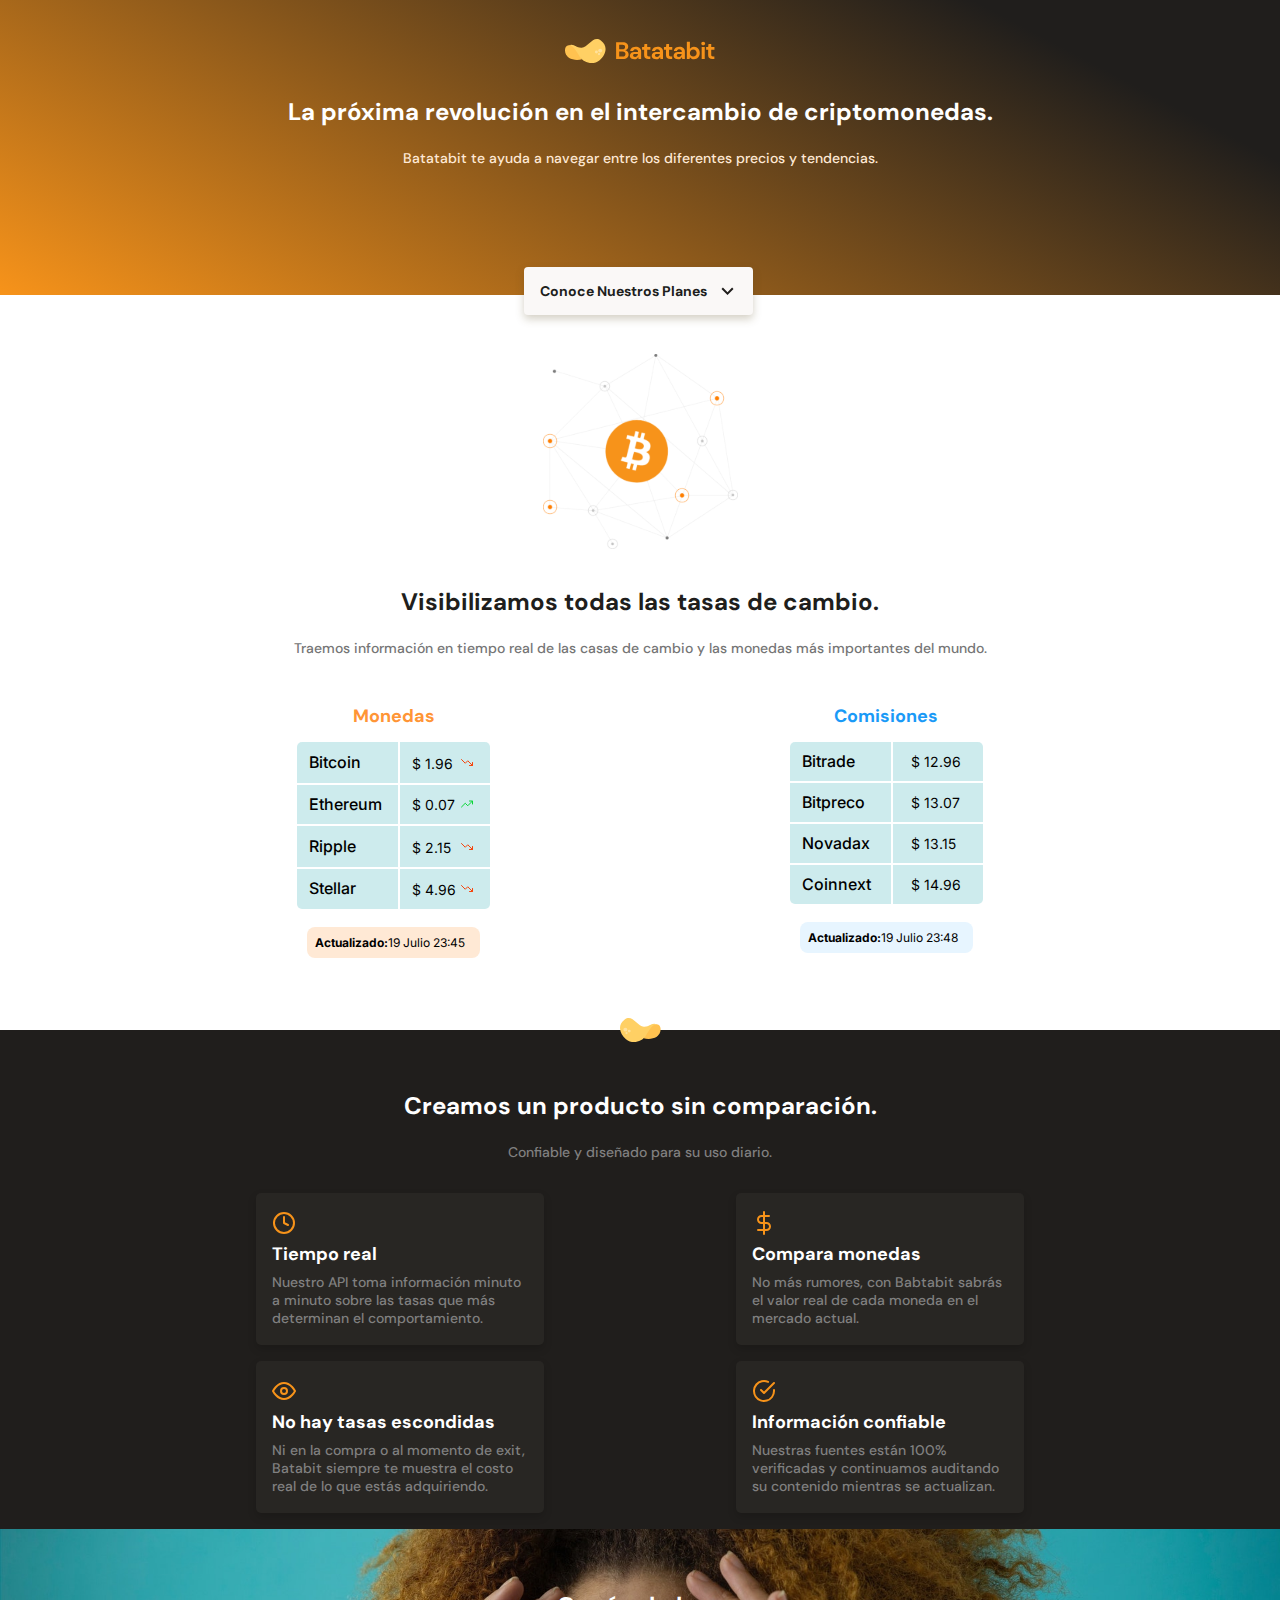
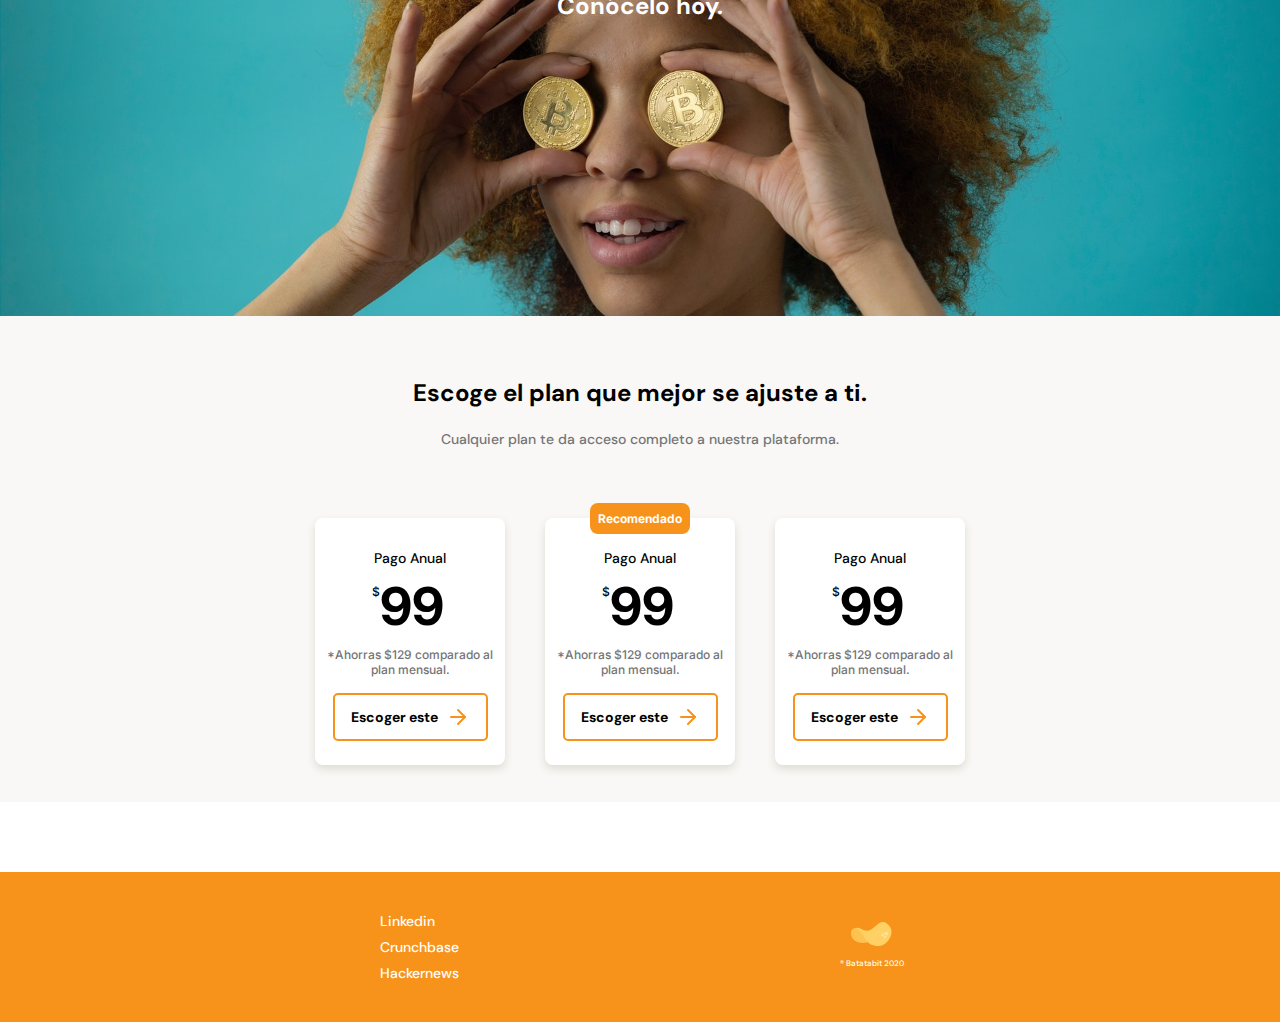
<file: index.html>
<!DOCTYPE html>
<html lang="es">
<head>
    <meta charset="UTF-8">
    <meta http-equiv="X-UA-Compatible" content="IE=edge">
    <meta name="viewport" content="width=device-width, initial-scale=1.0">
    <title>Mobile Firts</title>
    <link rel="stylesheet" href="style.css">
    <link rel="preconnect" href="https://fonts.googleapis.com">
    <link rel="preconnect" href="https://fonts.gstatic.com" crossorigin>
    <link href="https://fonts.googleapis.com/css2?family=DM+Sans:wght@400;500;700&family=Inter:wght@300;500;700&display=swap" rel="stylesheet"> 
    <link rel="preconnect" href="https://fonts.googleapis.com">
    <link rel="preconnect" href="https://fonts.gstatic.com" crossorigin>
    <link href="https://fonts.googleapis.com/css2?family=Inter:wght@300;500;700&display=swap" rel="stylesheet"> 
</head>
<body>
    <header>
        <img src="./assets/img/logo.svg" alt="" class="header--img">
        <div class="header--div">
            <h1 class="header-div-h1">La próxima revolución en el intercambio de criptomonedas.</h1>
            <p class="header-div-p">Batatabit te ayuda a navegar entre los diferentes precios y tendencias.</p>
            <a href="#planes" class="header-div-button"><p>Conoce Nuestros Planes</p><span></span></a>
        </div>
    </header>
    <main>
        <div class="main--bitcoin"></div>
        <div class="main-bit-h2">Visibilizamos todas las tasas de cambio.</div>
        <p class="main-bit-p">Traemos información en tiempo real de las casas de cambio y las monedas más importantes del mundo.</p>
        <div class="main--coins--container">
            <div class="main--coins--container1">
                <div class="main--coins">Monedas</div>
                <table>
                    <tr>
                        <td class="table--coin border--1"><span>Bitcoin</span></td>
                        <td class="table--money border--2"><span>$ 1.96</span><img src="./assets/icons/trending-down.svg" alt="" ></td>
                    </tr>
                    <tr>
                        <td class="table--coin"><span>Ethereum</span></td>
                        <td class="table--money"><span>$ 0.07</span><img src="./assets/icons/trending-up.svg" alt="" ></td>
                    </tr>
                    <tr>
                        <td class="table--coin"><span>Ripple</span></td>
                        <td class="table--money"><span>$ 2.15</span><img src="./assets/icons/trending-down.svg" alt="" ></td>
                    </tr>
                    <tr>
                        <td class="table--coin border--4"><span>Stellar</span></td>
                        <td class="table--money border--3"><span>$ 4.96</span><img src="./assets/icons/trending-down.svg" alt="" ></td>
                    </tr>
                </table>
                <div class="main--update"><span><b>Actualizado: </b>19 Julio 23:45</span></div>
            </div>
            <div class="main--coins--container2">
                <div class="main--coins-2">Comisiones</div>
                <table>
                    <tr>
                        <td class="table--coin border--1"><span>Bitrade</span></td>
                        <td class="table--money-2 border--2"><span>$ 12.96</span></td>
                    </tr>
                    <tr>
                        <td class="table--coin"><span>Bitpreco</span></td>
                        <td class="table--money-2"><span>$ 13.07</span></td>
                    </tr>
                    <tr>
                        <td class="table--coin"><span>Novadax</span></td>
                        <td class="table--money-2"><span>$ 13.15</span></td>
                    </tr>
                    <tr>
                        <td class="table--coin border--4"><span>Coinnext</span></td>
                        <td class="table--money-2 border--3"><span>$ 14.96</span></td>
                    </tr>
                </table>
                <div class="main--update-2"><span><b>Actualizado: </b>19 Julio 23:48</span></div>
            </div>
        </div>
        <section class="main--make-product">
            <img src="./assets/img/patata-1.svg" alt="" class="main--make-product-img">
            <h2>Creamos un producto sin comparación.</h2>
            <p class="main--make-product-p">Confiable y diseñado para su uso diario.</p>
            <div class="make-product">
                <div class="make-product--item">
                    <div class="product--item">
                        <img src="./assets/icons/clock.svg" alt="">
                        <h3>Tiempo real</h3>
                        <p>Nuestro API toma información minuto a minuto sobre las tasas que más determinan el comportamiento.</p>
                    </div>
                    <div class="product--item">
                        <img src="./assets/icons/eye.svg" alt="">
                        <h3>No hay tasas escondidas</h3>
                        <p>Ni en la compra o al momento de exit, Batabit siempre te muestra el costo real de lo que estás adquiriendo.</p>
                    </div>
                </div>
                <div class="make-product--item">
                    <div class="product--item">
                        <img src="./assets/icons/dollar-sign.svg" alt="">
                        <h3>Compara monedas</h3>
                        <p>No más rumores, con Babtabit sabrás el valor real de cada moneda en el mercado actual.</p>
                    </div>
                    <div class="product--item">
                        <img src="./assets/icons/check-circle.svg" alt="">
                        <h3>Información confiable</h3>
                        <p>Nuestras fuentes están 100% verificadas y continuamos auditando su contenido mientras se actualizan.</p>
                    </div>
                </div>
            </div>
        </section>
        <section class="section--bitcoin-baby">
            <h2>Conócelo hoy.</h2>
        </section>
        <section class="section--plan">
            <h2 class="section--plan--h2">Escoge el plan que mejor se ajuste a ti.</h2>
            <p class="section--plan--p">Cualquier plan te da acceso completo a nuestra plataforma.</p>
            <div class="section--plan--container" id="planes">
                <div class="section--plan--item">
                    <h3 class="plan--item-tittle">Pago Anual</h3>
                    <div class="plan--item-price">
                        <h5>$</h5>
                        <h2>99</h2>
                    </div>
                    <p class="plan--item-saving">*Ahorras $129 comparado al plan mensual.</p>
                    <a href="" class="plan--item-buttom"><h3>Escoger este</h3><span></span></a>
                </div>
                <div class="section--plan--item">
                    <h3 class="plan--item-recommended">Recomendado</h3>
                    <h3 class="plan--item-tittle">Pago Anual</h3>
                    <div class="plan--item-price">
                        <h5>$</h5>
                        <h2>99</h2>
                    </div>
                    <p class="plan--item-saving">*Ahorras $129 comparado al plan mensual.</p>
                    <a href="" href="" class="plan--item-buttom"><h3>Escoger este</h3><span></span></a>
                </div>
                <div class="section--plan--item">
                    <h3 class="plan--item-tittle">Pago Anual</h3>
                    <div class="plan--item-price">
                        <h5>$</h5>
                        <h2>99</h2>
                    </div>
                    <p class="plan--item-saving">*Ahorras $129 comparado al plan mensual.</p>
                    <a href="" class="plan--item-buttom"><h3>Escoger este</h3><span></span></a>
                </div> 
            </div>          
        </section>
    </main>
    <footer>
        <div class="footer--div-one">
            <a href="">Linkedin</a>
            <a href="">Crunchbase</a>
            <a href="">Hackernews</a>
        </div>
        <div class="footer--div-two">
            <img src="./assets/img/patata-2.svg" alt="">
            <h6>® Batatabit 2020</h6>
        </div>
    </footer>
</body>
</html>
</file>
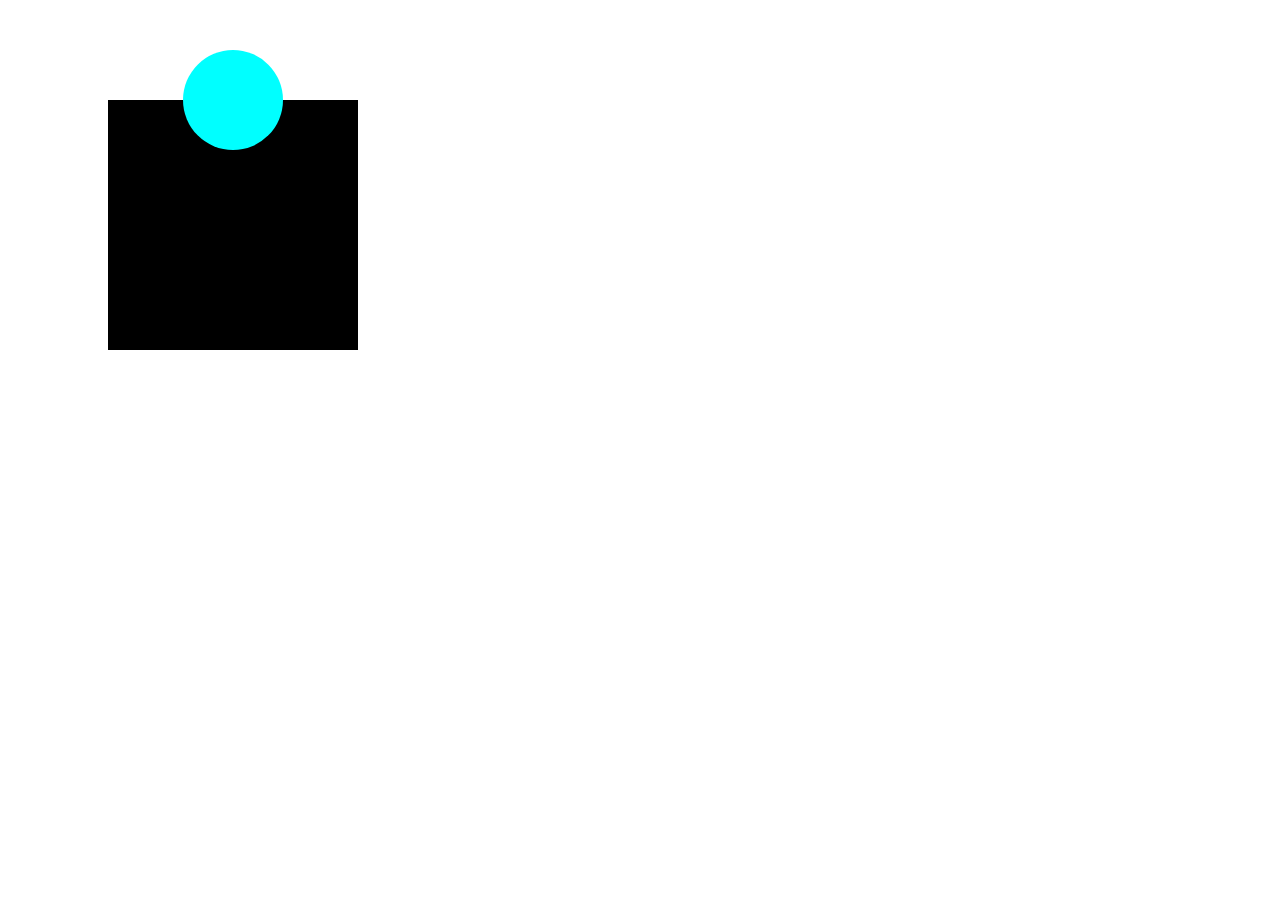
<file: indexx.html>
<!DOCTYPE html>
<html lang="en">
<head>
    <meta charset="UTF-8">
    <meta http-equiv="X-UA-Compatible" content="IE=edge">
    <meta name="viewport" content="width=device-width, initial-scale=1.0">
    <title>Document</title>
</head>
<style>
    .uno {
        width: 250px;
        height: 250px;
        background-color: black;
        position: relative;
        display: flex;
        justify-content: center;
        margin: 100px;
    }
    .dos {
        width: 100px;
        height: 100px;
        border-radius: 50%;
        background-color: aqua;
        position: absolute;
        margin: -50px;
    }
</style>
<body>
    <div class="uno">
        <div class="dos"></div>
    </div>
</body>
</html>
</file>
<file: style.css>
*{
    box-sizing: border-box;
    margin: 0;
    padding: 0;
}

html{
    font-size: 62.5%;
    font-family: 'DM Sans', sans-serif;
    scroll-behavior: smooth;
}

:root{
    --bitcoin-orange: #F7931A;
    --soft-orange: #FFE9D5;
    --secondary-blue: #1A9AF7;
    --soft-blue: #E7F5FF;
    --warm-black: #201E1C;
    --black: #282623;
    --gray: #BABABA;
    --just-white: #fff;
    --off-white: #FAF8F7
}

header{
    position: relative;
    display: flex;
    flex-direction: column;
    justify-content: center;
    width: 100%;
    min-width: 320px;
    height: 295px;
    text-align: center;
    background: linear-gradient(207.8deg, #201E1C 16.69%, #F7931A 100%);
}

header .header--img{
    width: 151px;
    height: 24px;
    margin-top: 39px;
    align-self: center;
}

header .header--div{
    width: 90%;
    min-width: 288px;
    max-width: 900px;
    height: 218px;
    margin-top: 36px;
    text-align: center;
    align-self: center;
}

header .header--div .header-div-h1 {
    font-size: 2.4rem;
    font-weight: bold;
    line-height: 2.6rem;
    color: var(--just-white);
}

header .header--div .header-div-p{
    font-size: 14px;
    font-weight: 500;
    line-height: 18px;
    color: var(--soft-orange);
    margin-top: 24px;
}

header .header--div .header-div-button{
    width: 229px;
    height: 48px;
    position: absolute;
    left: calc(50% - 116.5px);
    top: 235px;
    display: flex;
    text-decoration: none;
    margin-top: 32px;
    border-radius: 4px;
    box-shadow: 0px 4px 8px rgba(89, 73, 30, 0.26);
    padding-left: 16px;
    background-color: var(--off-white);
}

header .header--div .header-div-button p {
    font-weight: bold;
    font-size: 14px;
    line-height: 18px;
    margin: auto 0;
    text-decoration: none;
    color: var(--warm-black);
}

header .header--div .header-div-button span{
    display: inline-block;
    width: 24px;
    height: 24px;
    margin-left: 8px;
    margin-top: 12px;
    background-image: url("./assets/icons/arrow-down.svg");
}

main{
    width: 100%;
    height: auto;
    background-color: var(--just-white);
}

main .main--bitcoin{
    width: 195px;
    height: 195px;
    margin: 0 auto;
    margin-top: 59px;
    background-image: url("./assets/img/bitcoin-img.svg"); 
}

main .main-bit-h2{
    color: var(--warm-black);
    font-weight: bold;
    line-height: 26px;
    font-size: 2.4rem;
    text-align: center;
    margin-top: 40px;
}

main .main-bit-p {
    text-align: center;
    margin-top: 24px;
    font-size: 1.4rem;
    line-height: 18px;
    font-weight: 500;
    color: #757575;
} 

main .main--coins {
    width: 81px;
    font-size: 18px;
    line-height: 23px;
    font-weight: bold;
    color: #ff9536;
    margin: 0 auto;
    margin-top: 48px;
}

main .main--coins-2 {
    width: 105px;
    font-size: 18px;
    line-height: 23px;
    font-weight: bold;
    color: var(--secondary-blue);
    margin: 0 auto;
    margin-top: 48px;
}

@media (min-width: 640px) {
    .main--coins--container {
        display: flex;
        justify-content: space-evenly;
    }
    .main--coins--container1 {
        display: flex;
        flex-direction: column;
    }
    .main--coins--container2 {
        display: flex;
        flex-direction: column;
    }
}

main table{
    width: 197px;
    margin: 0 auto;
    margin-top: 12px;
}

tr .table--coin{
    font-family: 'Inter', sans-serif;
    font-style: normal;
    font-weight: 500;
    font-size: 1.6rem;
    line-height: 19px;
    color: black;
    width: 101px;
    height: 39px;
    background-color: #3fb3b942;
    border: rgba(0, 0, 0, 0);
}

tr .border--1 {
    border-radius: 5px 0px 0px 0px;
}

tr .border--2 {
    border-radius: 0px 5px 0px 0px;
}

tr .border--3 {
    border-radius: 0px 0px 5px 0px;
}

tr .border--4 {
    border-radius: 0px 0px 0px 5px;
}

tr .table--coin span {
    width: 77px;
    height: 19px;
    display: inline-block;
    margin: 10px 12px;
}

tr .table--money {
    font-family: 'Inter', sans-serif;
    font-style: normal;
    font-weight: normal;
    font-size: 1.4rem;
    line-height: 17px;
    color: black;
    width: 95px;
    height: 39px;
    background-color: #3fb3b942;
    border: rgba(0, 0, 0, 0);
}

tr .table--money-2 {
    font-family: 'Inter', sans-serif;
    font-style: normal;
    font-weight: normal;
    font-size: 1.4rem;
    line-height: 17px;
    color: black;
    width: 95px;
    height: 39px;
    background-color: #3fb3b942;
    border: rgba(0, 0, 0, 0);
}

tr .table--money span {
    display: inline-block;
    width: 49px;
    height: 17px;
    margin: 11px 0px;
    margin-left: 12px;
}

tr .table--money-2 span {
    display: inline-block;
    width: 52px;
    height: 17px;
    margin: 11px 0px;
    margin-left: 18px;
}

.table--money img {
    display: inline-block;
    margin-top: 13.5px;
    margin-right: 12px;
}

main .main--update {
    width: 173px;
    height: 31px;
    margin: 0 auto;
    margin-top: 16px;
    background-color: var(--soft-orange);
    border-radius: 8px;
}

main .main--update-2 {
    width: 173px;
    height: 31px;
    margin: 0 auto;
    margin-top: 16px;
    background-color: #E7F5FF;
    border-radius: 8px;
}

main .main--update span {
    display: inline-flex;
    font-size: 1.2rem;
    line-height: 15px;
    font-family: 'Inter', sans-serif;
    font-style: normal;
    margin: 8px;
}

main .main--update-2 span {
    display: inline-flex;
    font-size: 1.2rem;
    line-height: 15px;
    font-family: 'Inter', sans-serif;
    font-style: normal;
    margin: 8px;
}

main .main--make-product {
    background-color: var(--warm-black);
    position: relative;
    display: flex;
    flex-direction: column;
    align-items: center;
    margin-top: 72px;
}

main .main--make-product .main--make-product-img {
    margin-top: -12.5px;
}

main .main--make-product h2 {
    font-size: 24px;
    color: white;
    font-weight: bold;
    line-height: 26px;
    text-align: center;
    width: 80vw;
    margin-top: 50px;
}

main .main--make-product .main--make-product-p {
    font-size: 14px;
    color: #808080;
    font-weight: 500;
    line-height: 18px;
    text-align: center;
    width: 90vw;
    margin-top: 24px;
    margin-bottom: 32px;
}

main .main--make-product .make-product--item {
    display: flex;
    flex-direction: column;
}

main .main--make-product .make-product--item .product--item {
    width: 288px;
    height: 152px;
    background-color: var(--black);
    display: flex;
    flex-direction: column;
    justify-content: center;
    margin-bottom: 16px;
    border-radius: 5px;
    box-shadow: 0px 4px 8px rgba(0, 0, 0, 0.16);
}

main .main--make-product .make-product--item img {
    width: 24px;
    height: 24px;
    margin-left: 16px;
    margin-bottom: 10px;
}

main .main--make-product .make-product--item h3 {
    font-size: 18px;
    font-weight: bold;
    line-height: 18px;
    color: white;
    margin-left: 16px;
    margin-bottom: 10px;
}

main .main--make-product .make-product--item p {
    font-size: 14px;
    font-weight: 500;
    line-height: 18px;
    color: #808080;
    margin-left: 16px;
    width: 90%;
}

@media (min-width: 690px) {

    main .main--make-product .make-product {
        width: 90%;
        display: flex;
        justify-content: space-evenly;
    }
}

main .section--bitcoin-baby {
    width: 100%;
    height: 387px;
    background-image: url("./assets/img/bitcoin-baby.jpg");
    background-repeat: no-repeat;
    background-position: center;
    background-size: cover;
    display: flex;
    justify-content: center;
}

main .section--bitcoin-baby h2 {
    font-size: 24px;
    font-weight: bold;
    line-height: 26px;
    color: white;
    margin-top: 64px;
    position: absolute;
}

main .section--plan {
    background-color: #F9F8F6;
    display: flex;
    flex-direction: column;
    align-items: center;
}

main .section--plan .section--plan--h2 {
    font-size: 24px;
    font-weight: bold;
    line-height: 26px;
    text-align: center;
    width: 90%;
    margin-top: 64px;
}

main .section--plan .section--plan--p {
    width: 90%;
    font-size: 14px;
    font-weight: 500;
    line-height: 18px;
    text-align: center;
    color: #757575;
    margin-top: 24px;
    margin-bottom: 50px;
}

main .section--plan .section--plan--container {
    display: flex;
    height: 304px;
    width: 100vw;
    overflow-x: scroll;
    overscroll-behavior-x: contain;
    scroll-snap-type: x proximity;
} 

@media (min-width: 690px) {
    main .section--plan .section--plan--container {
        width: 690px;
        margin: 0 auto;
    }
}

main .section--plan .section--plan--item {
    position: relative;
    scroll-snap-align: center;
    margin: 20px;
    width: 190px;
    min-width: 190px;
    height: 247px;
    display: flex;
    flex-direction: column;
    align-items: center;
    border-radius: 8px;
    background-color: white;
    box-shadow: 0px 4px 8px rgba(89, 73, 30, 0.16);
}

main .section--plan .section--plan--item .plan--item-recommended {
    font-family: 'Inter', sans-serif;
    position: absolute;
    padding: 8px;
    margin-top: -15px;
    font-size: 12px;
    font-weight: bold;
    line-height: 15px;
    color: white;
    background-color: var(--bitcoin-orange);
    border-radius: 8px;
}

main .section--plan .section--plan--item .plan--item-tittle {
    font-size: 14px;
    font-weight: 500;
    line-height: 18px;
    margin-top: 31px;
    margin-bottom: 8px;
}

main .section--plan .section--plan--item .plan--item-price {
    width: 77px;
    height: 56px;
    display: flex;
    margin-bottom: 16px;
}

main .section--plan .section--plan--item .plan--item-price h5 {
    font-family: 'Inter', sans-serif;
    font-size: 12px;
    font-weight: 500;
    line-height: 15px;
    margin-top: 9px;
    margin-left: 0px;
}

main .section--plan .section--plan--item .plan--item-price h2 {
    font-family: 'Inter', sans-serif;
    font-size: 52px;
    font-weight: bold;
    line-height: 63px;
}

main .section--plan .section--plan--item .plan--item-saving {
    font-family: 'Inter', sans-serif;
    font-size: 12px;
    font-weight: 500;
    line-height: 15px;
    text-align: center;
    color: #757575;
    margin-bottom: 16px;
}

main .section--plan .section--plan--item .plan--item-buttom {
    width: 155px;
    height: 48px;
    border-radius: 5px;
    display: flex;
    border: var(--bitcoin-orange) 2px solid;
    text-decoration: none;
    color: black;
}

main .section--plan .section--plan--item .plan--item-buttom h3 {
    margin: auto 0;
    margin-left: 16px;
    font-size: 14px;
    font-weight: bold;
    line-height: 18px;
}

main .section--plan .section--plan--item .plan--item-buttom span {
    background-image: url("./assets/icons/arrow-right.svg");
    width: 24px;
    height: 24px;
    margin: auto 0;
    margin-right: 16px;
    margin-left: 8px;
}

footer {
    height: 150px;
    background-color: var(--bitcoin-orange);
    margin-top: 70px;
    display: flex;
    align-items: center;
    justify-content: space-evenly;
}

footer .footer--div-one {
    display: flex;
    flex-direction: column;
}

footer .footer--div-one a {
    margin: 4px;
    text-decoration: none;
    color: white;
    font-size: 14px;
    font-weight: 500;
    line-height: 18px;
}

footer .footer--div-two {
    width: 64px;
    height: 50px;
    display: flex;
    flex-direction: column;
    justify-content: center;
    align-items: center;
    justify-content: space-between;
}

footer .footer--div-two img {
    height: 24px;
}

footer .footer--div-two h6 {
    height: 18px;
    font-size: 8px;
    font-weight: 500;
    line-height: 18px;
    display: flex;
    align-items: center;
    color: white;
}
</file>
